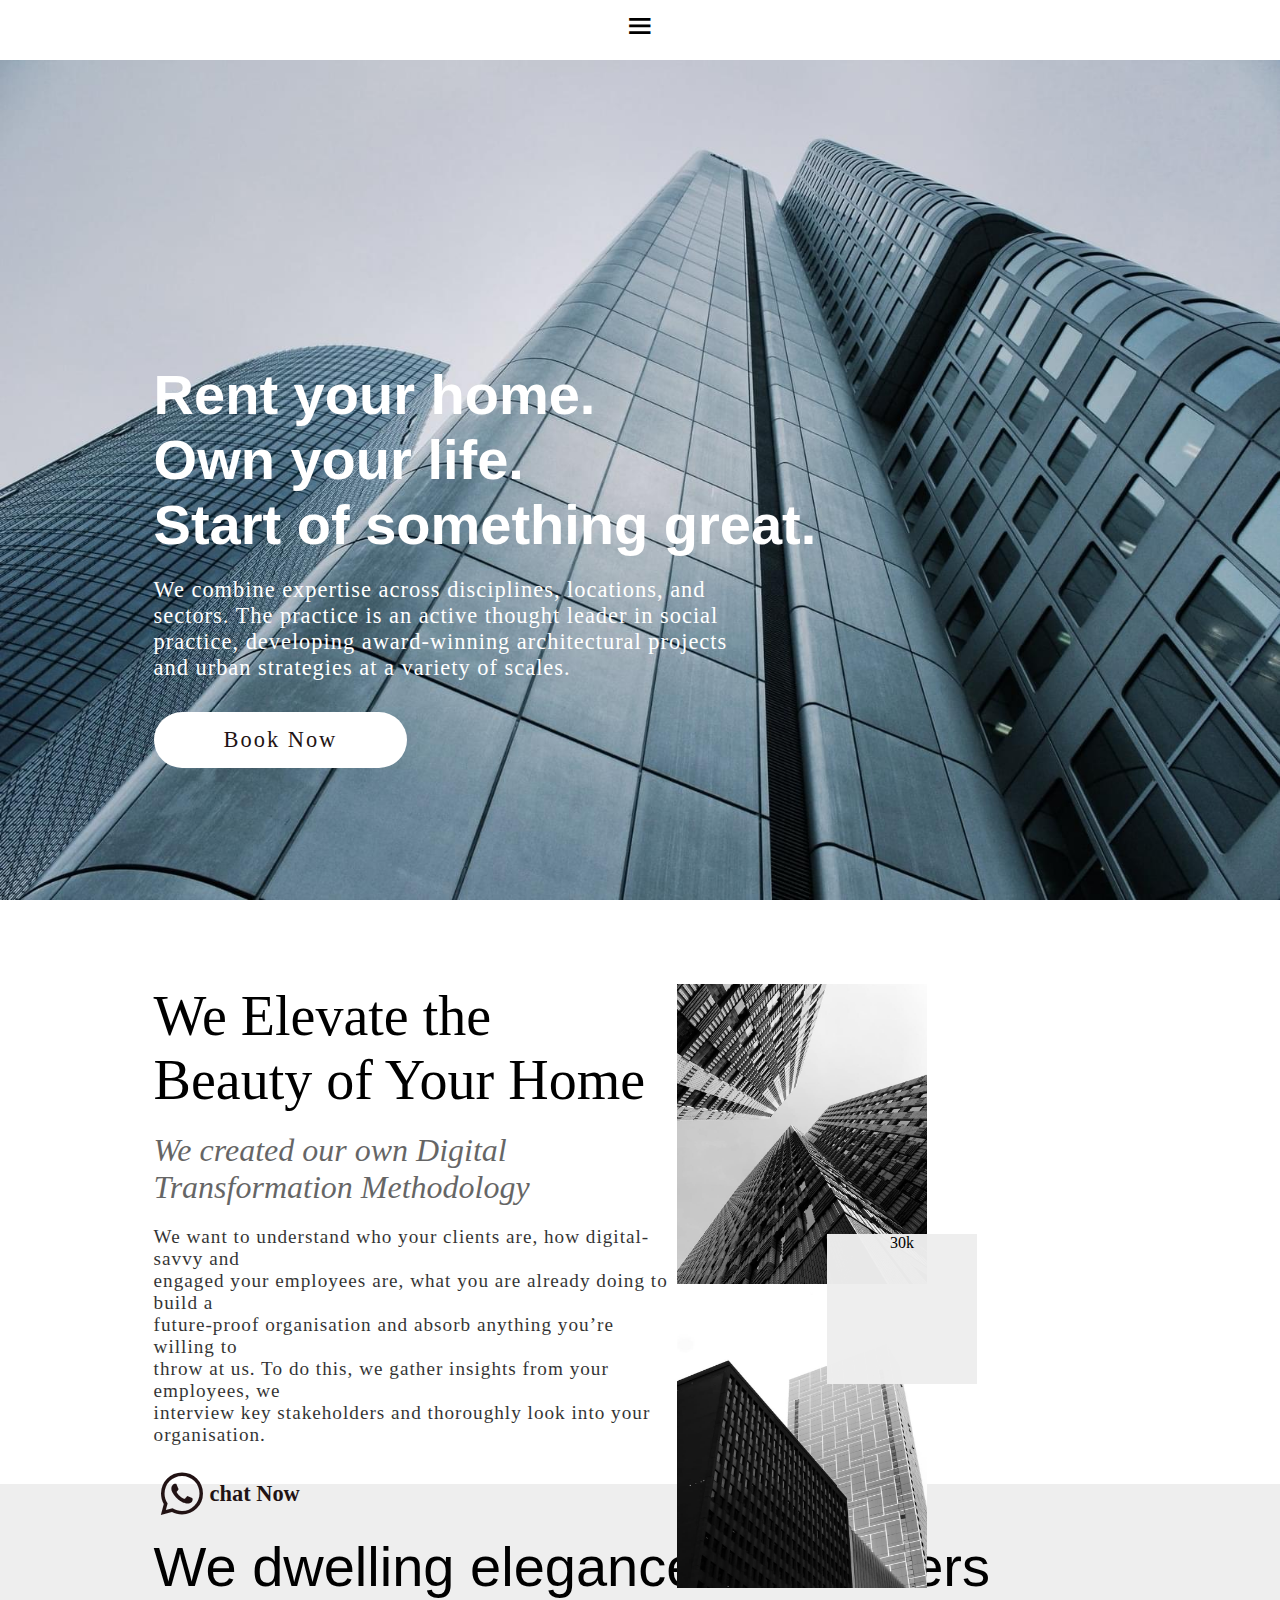
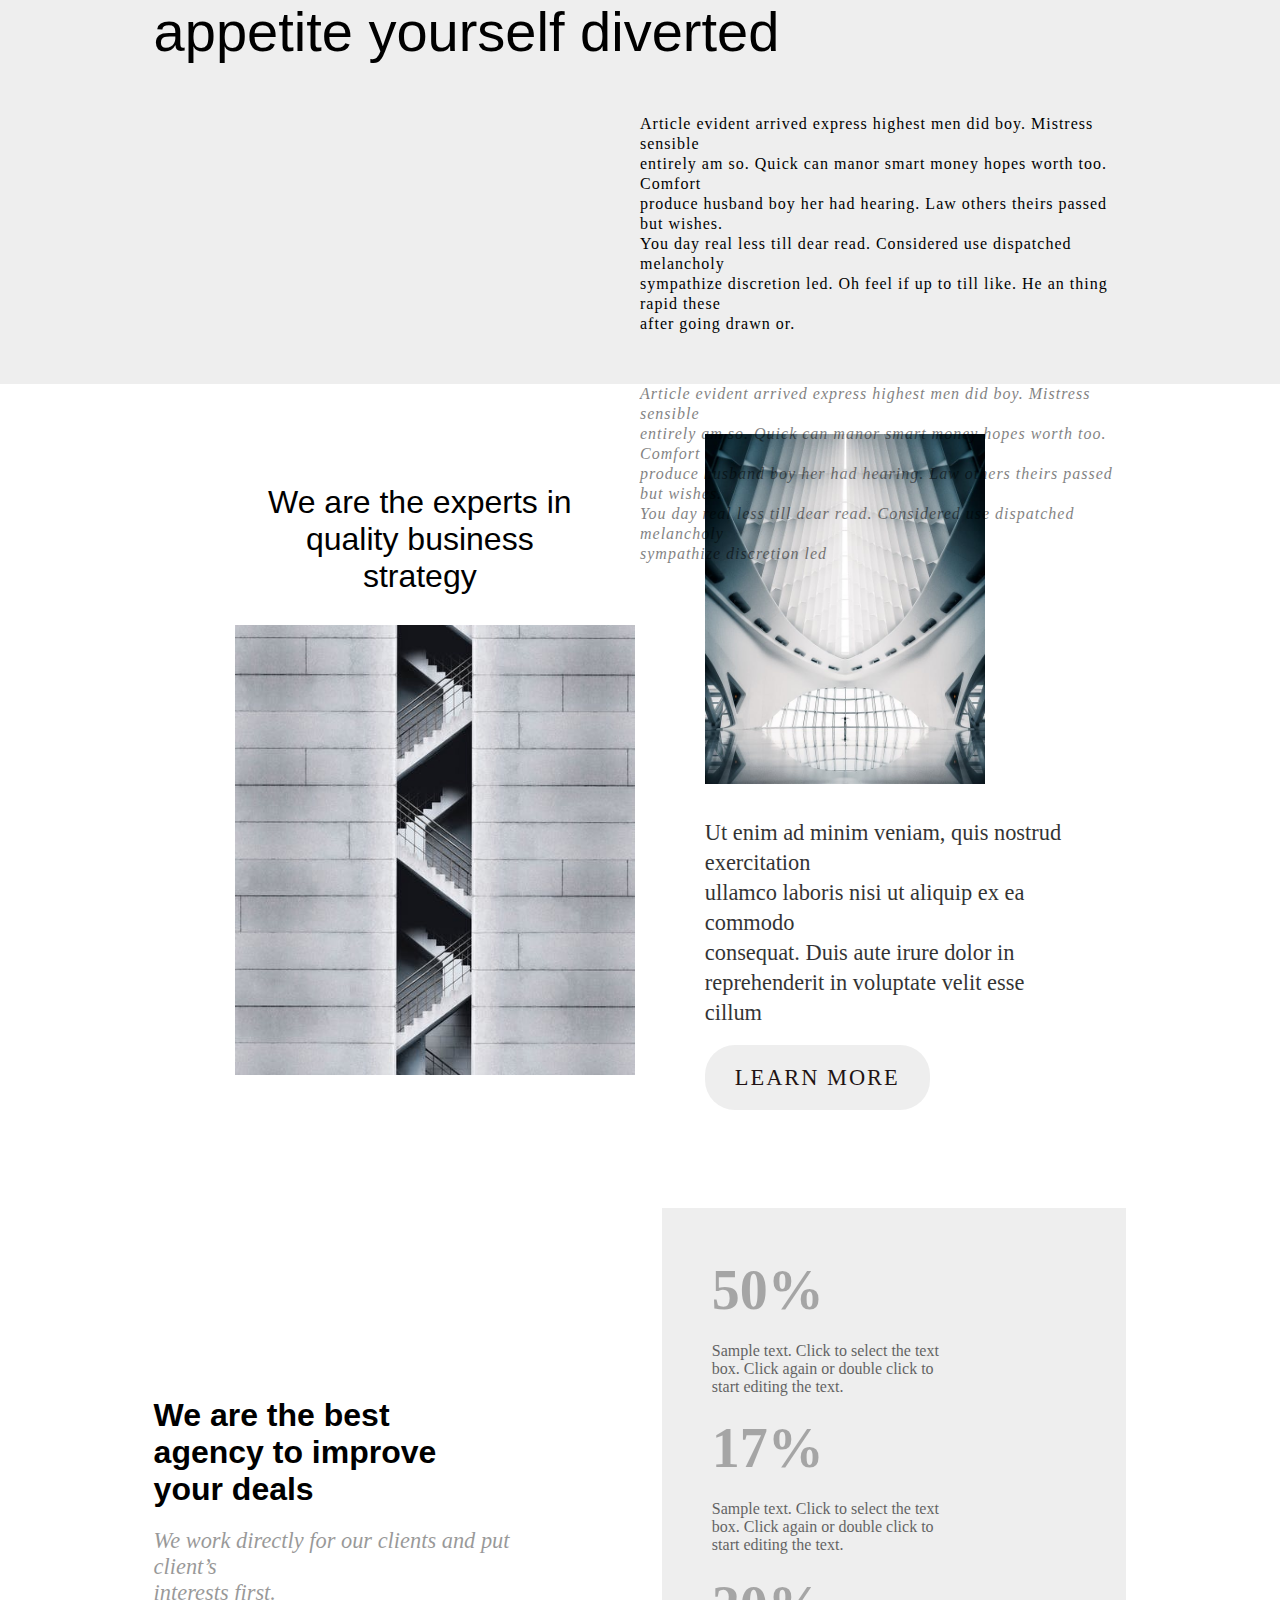
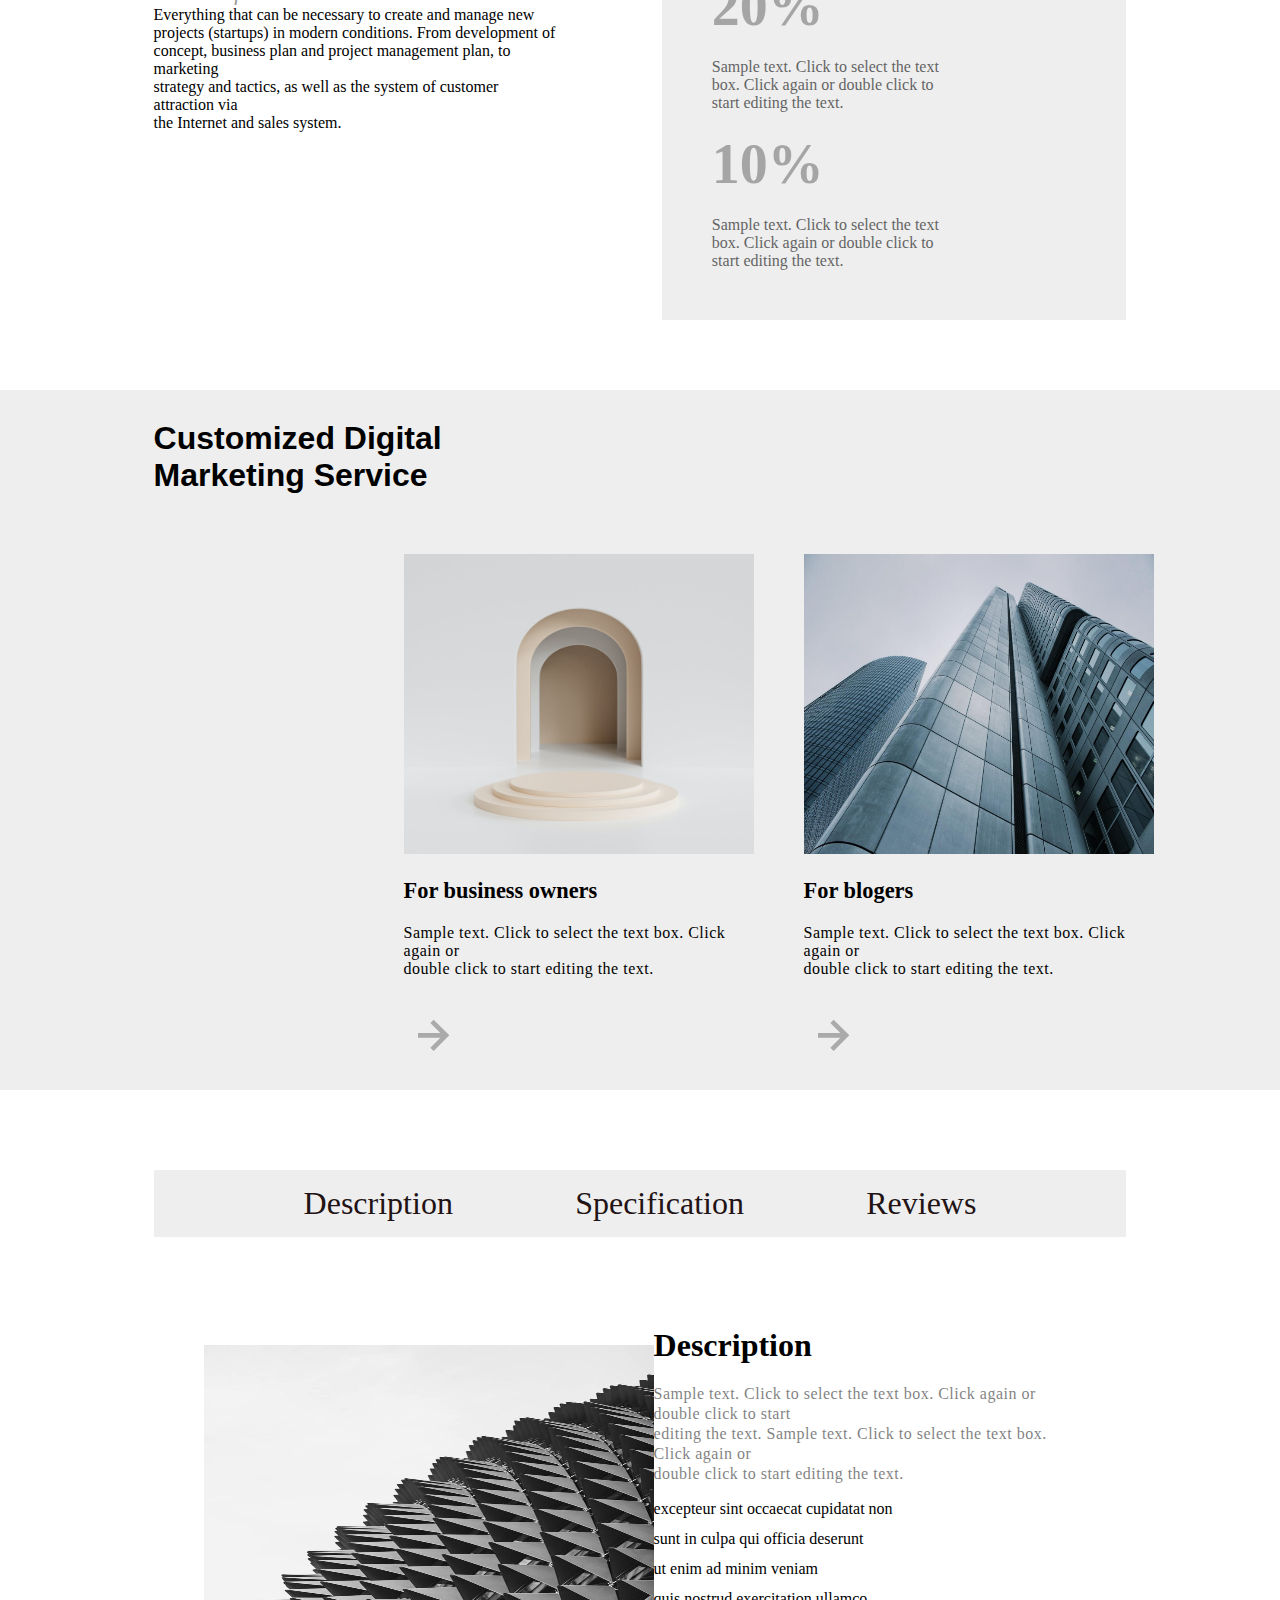
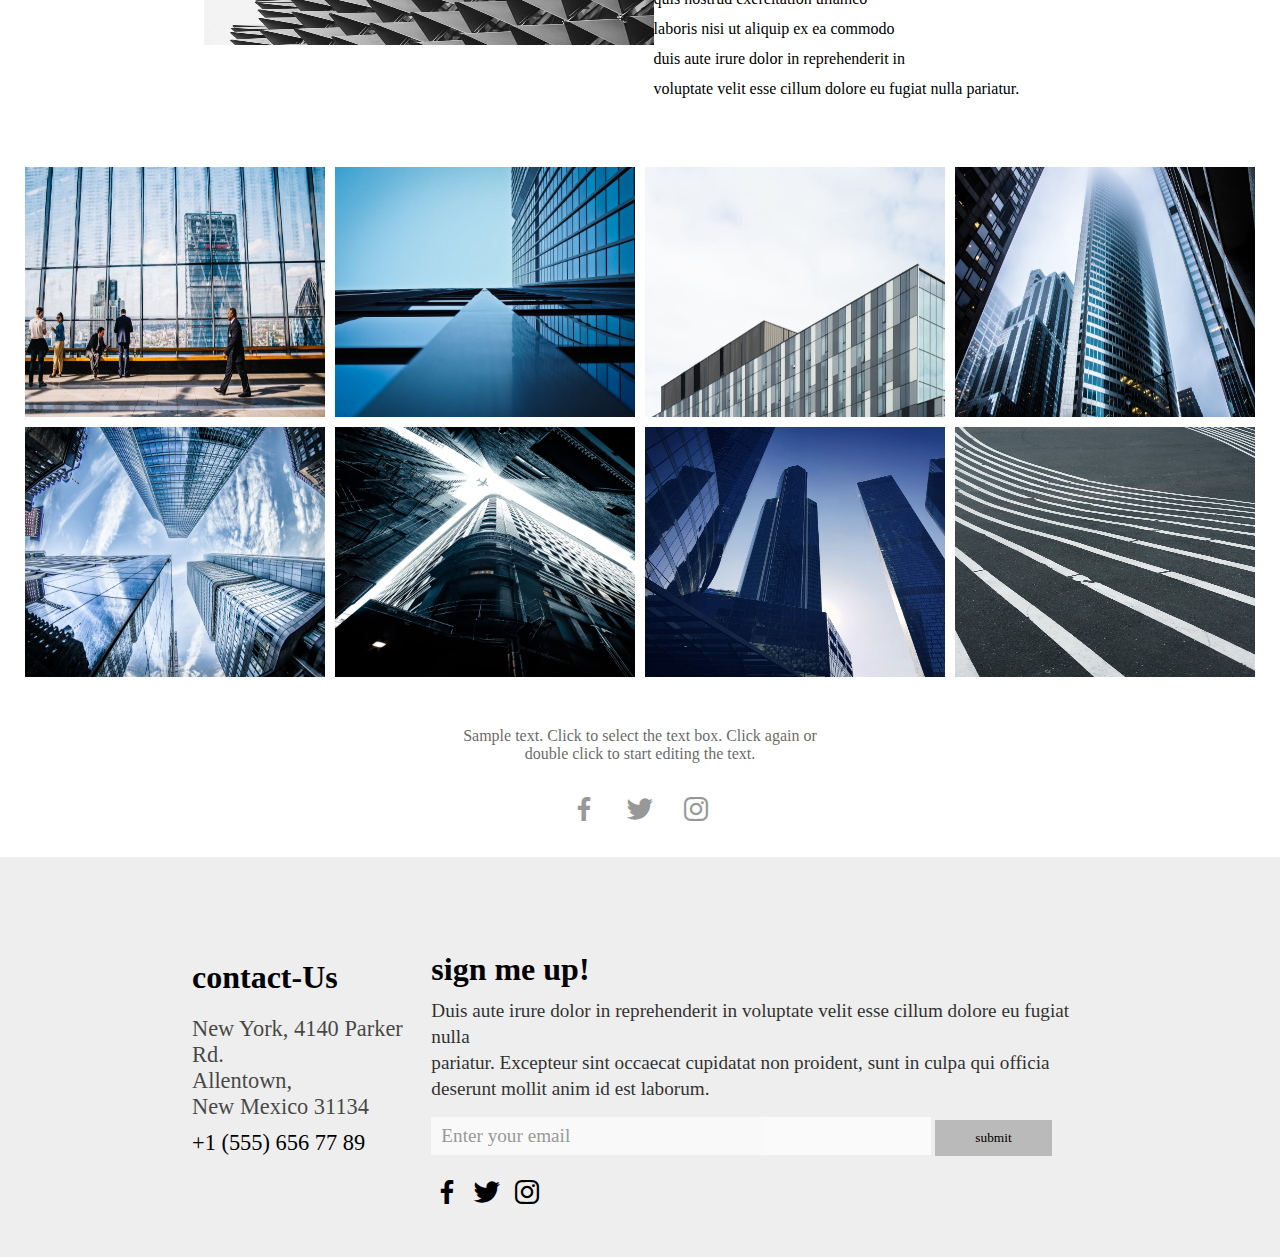
<file: project-2/index.html>
<!DOCTYPE html>
<html lang="en">

<head>
    <meta charset="UTF-8">
    <meta name="viewport" content="width=device-width, initial-scale=1.0">
    <link href='https://unpkg.com/boxicons@2.1.4/css/boxicons.min.css' rel='stylesheet'>
    <link rel="stylesheet" href="css/stalye.css">
    <title>Document</title>
</head>

<body>

    <!-- star header -->
    <header>
        <nav>
            <i class='bx bx-menu'></i>
        </nav>
        <section class="rent-home">
            <img src="assest/img/pexels-photo-273209.jpeg" alt="">
            <div class="img-text">
                <h2>Rent your home. <br>
                    Own your life. <br>
                    Start of something great.</h2>
                <p>We combine expertise across disciplines, locations, and <br> sectors. The practice is an active
                    thought leader
                    in social <br> practice, developing award-winning architectural projects <br> and urban strategies
                    at a variety of
                    scales.</p>
                <a href="#">Book Now</a>
            </div>
        </section>
    </header>
    <!-- end header -->
    <!-- start section Elevate -->
    <section class="Elevate">
        <div class="Elevate-text">
            <h2>We Elevate the <br> Beauty of Your Home</h2>
            <span>We created our own Digital <br> Transformation Methodology</span>
            <p>We want to understand who your clients are, how digital-savvy and <br> engaged your employees are, what
                you
                are already doing to build a <br> future-proof organisation and absorb anything you’re willing to
                <br>throw at
                us. To do this, we gather insights from your employees, we <br>interview key stakeholders and thoroughly
                look into your <br> organisation.
            </p>
            <a href="#"><i class='bx bxl-whatsapp'></i>chat Now</a>
        </div>
        <div class="Elevate-img">
            <img src="assest/img/pexels-photo-3277468.jpeg" alt="">
            <img src="assest/img/pexels-photo-3735354.jpeg" alt="">
            <div class="30k">30k</div>
        </div>

    </section>
    <!-- end section Elevate -->
    <!-- start section dwelling -->
    <section class="dwelling">
        <div class="dwelling-text">
            <h2>We dwelling elegance do shutters <br>appetite yourself diverted</h2>
            <p class="Articel">Article evident arrived express highest men did boy. Mistress sensible <br>entirely am
                so.
                Quick can manor smart money hopes worth too. Comfort <br>produce husband boy her had hearing. Law others
                theirs passed but wishes. <br> You day real less till dear read. Considered use dispatched melancholy
                <br>
                sympathize discretion led. Oh feel if up to till like. He an thing rapid these <br>after going drawn or.
            </p>
            <p class="Articel-2">Article evident arrived express highest men did boy. Mistress sensible <br>entirely am
                so.
                Quick can manor smart money hopes worth too. Comfort <br>produce husband boy her had hearing. Law others
                theirs passed but wishes. <br> You day real less till dear read. Considered use dispatched melancholy
                <br>
                sympathize discretion led
            </p>
        </div>
    </section>
    <!-- end section dwelling -->
    <!-- start section experts -->
    <section class="expertise">
        <div class="expertise-left">
            <h2>We are the experts in <br>quality business <br>strategy</h2>
            <img src="assest/img/pexels-photo-2628393.jpeg" alt="">
        </div>
        <div class="expertise-right">
            <img src="assest/img/pexels-photo-2400547.jpeg" alt="">
            <p>Ut enim ad minim veniam, quis nostrud exercitation <br>ullamco laboris nisi ut aliquip ex ea commodo <br>
                consequat. Duis aute irure dolor in <br> reprehenderit in voluptate velit esse cillum</p>
            <a href="#">LEARN MORE</a>
        </div>
    </section>
    <!-- end section experts -->
    <!-- start section agency -->
    <section class="agency">
        <div class="agency-left">
            <h2>We are the best <br>agency to improve <br>your deals</h2>
            <span>We work directly for our clients and put client’s <br>interests first.</span>
            <p>Everything that can be necessary to create and manage new <br>projects (startups) in modern conditions.
                From
                development of <br>concept, business plan and project management plan, to marketing <br>strategy and
                tactics, as
                well as the system of customer attraction via <br>the Internet and sales system.</p>
        </div>
        <div class="practice-right">
            <div class="text-top">
                <h3>50%</h3>
                <p>Sample text. Click to select the text <br> box. Click again or double click to <br> start editing the
                    text.</p>
            </div>
            <div class="text-top-right">
                <h3>17%</h3>
                <p>Sample text. Click to select the text <br> box. Click again or double click to <br> start editing the
                    text.</p>
            </div>
            <div class="text-booten">
                <h3>20%</h3>
                <p>Sample text. Click to select the text <br> box. Click again or double click to <br> start editing the
                    text.</p>
            </div>
            <div class="text-booten-right">
                <h3>10%</h3>
                <p>Sample text. Click to select the text <br> box. Click again or double click to <br> start editing the
                    text.</p>
            </div>
        </div>
    </section>
    <!-- end section agency -->
    <!-- start section customized -->
    <section class="customized">
        <h3>Customized Digital <br>Marketing Service
        </h3>
        <div class="customized-img">
            <div class="customized-left">
                <img src="assest/img/pexels-photo-7911758.jpeg" alt="">
                <h5>For business owners</h5>
                <p>Sample text. Click to select the text box. Click again or <br>double click to start editing the text.
                </p>
                <i class='bx bx-right-arrow-alt'></i>
            </div>
            <div class="customized-right">
                <img src="assest/img/pexels-photo-273209 (1).jpeg" alt="">
                <h5>For blogers</h5>
                <p>Sample text. Click to select the text box. Click again or <br>double click to start editing the text.
                </p>
                <i class='bx bx-right-arrow-alt'></i>
            </div>
        </div>
    </section>
    <!-- end section customized -->
    <!-- start section Description -->
    <section class="Description">
        <div class="Description-nav">
            <a href="#">Description</a>
            <a href="#">Specification</a>
            <a href="#">Reviews</a>
        </div>
        <div class="Description-bootu">

            <div class="Description-img">
                <img src="assest/img/pexels-photo-3914752.jpeg" alt="">
            </div>
            <div class="Description-text">
                <h5>Description</h5>
                <p>Sample text. Click to select the text box. Click again or double click to start <br> editing the
                    text. Sample
                    text. Click to select the text box. Click again or <br> double click to start editing the text.</p>
                <ul>
                    <li>excepteur sint occaecat cupidatat non</li>
                    <li>sunt in culpa qui officia deserunt
                    </li>
                    <li>ut enim ad minim veniam</li>
                    <li>quis nostrud exercitation ullamco</li>
                    <li>laboris nisi ut aliquip ex ea commodo</li>
                    <li>duis aute irure dolor in reprehenderit in</li>
                    <li>voluptate velit esse cillum dolore eu fugiat nulla pariatur.</li>
                </ul>
            </div>
        </div>
    </section>
    <!-- end section Description -->
    <!-- start section  Gallery-->
    <section class="Gallery">
        <div class="Gallery-img">
            <img src="assest/img/pexels-photo.jpg" alt="">
            <img src="assest/img/pexels-photo-258160.jpeg" alt="">
            <img src="assest/img/pexels-photo-532568.jpeg" alt="">
            <img src="assest/img/pexels-photo-936722.jpeg" alt="">
            <img src="assest/img/pexels-photo-830891.jpeg" alt="">
            <img src="assest/img/pexels-photo-1769369.jpeg" alt="">
            <img src="assest/img/pexels-photo-2078774.jpeg" alt="">
            <img src="assest/img/pexelsphoto2568025.jpeg" alt="">
        </div>
        <div class="Gallery-text">
            <p>Sample text. Click to select the text box. Click again or <br>double click to start editing the text.</p>
            <div class="Gallery-icon">
                <i class='bx bxl-facebook'></i>
                <i class='bx bxl-twitter'></i>
                <i class='bx bxl-instagram'></i>
            </div>
        </div>
    </section>
    <!-- end section  Gallery-->
    <!-- start footer -->
    <footer>
        <div class="contact-Us">
            <h5>contact-Us</h5>
            <p>New York, 4140 Parker Rd. <br> Allentown, <br>
                New Mexico 31134</p>
            <span>+1 (555) 656 77 89</span>
        </div>
        <div class="sign">
            <h5>sign me up!</h5>
            <p>Duis aute irure dolor in reprehenderit in voluptate velit esse cillum dolore eu fugiat nulla <br>
                pariatur.
                Excepteur sint occaecat cupidatat non proident, sunt in culpa qui officia <br>deserunt mollit anim id
                est
                laborum. </p>
                    <input type="email" placeholder="Enter your email">
                    <button class="sub">submit</button>
            <div class="icon-footer">
                <i class='bx bxl-facebook'></i>
                <i class='bx bxl-twitter'></i>
                <i class='bx bxl-instagram'></i>
            </div>
        </div>
    </footer>











    <!-- end footer -->
</body>

</html>
</file>
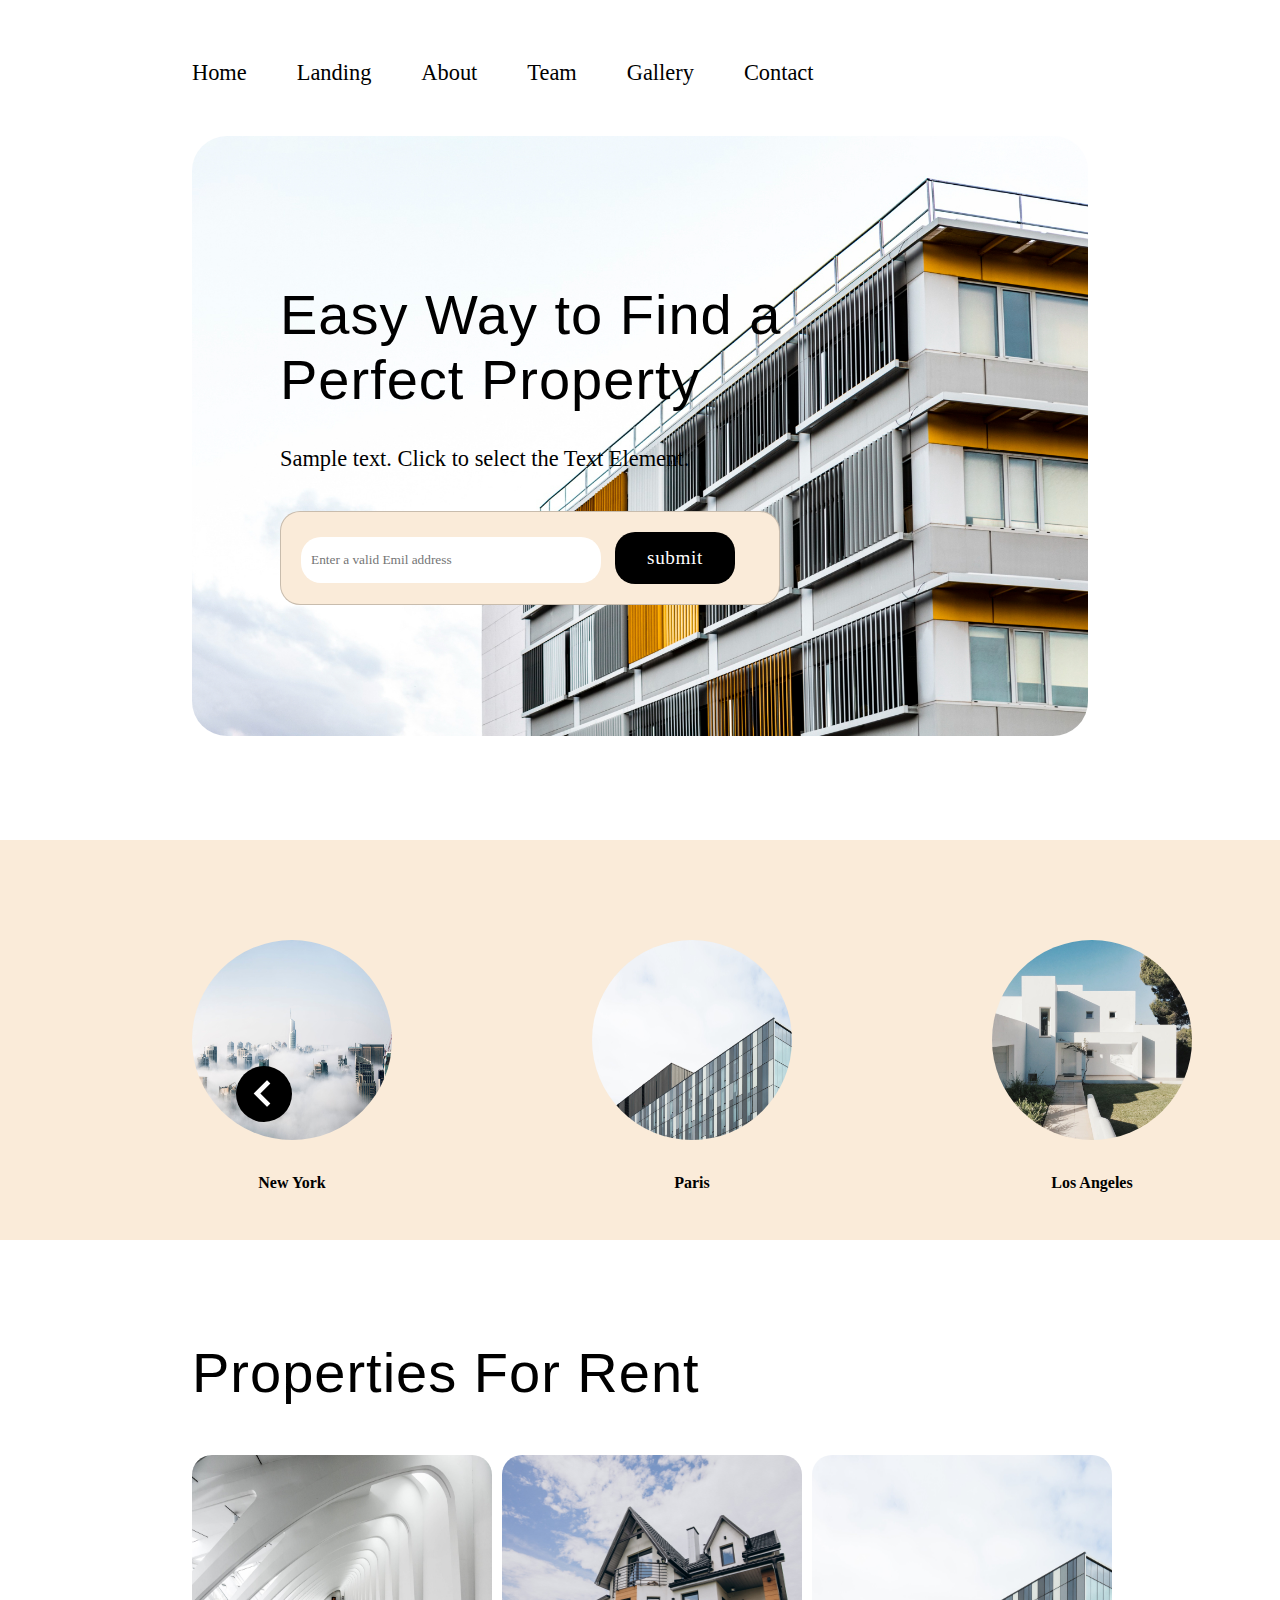
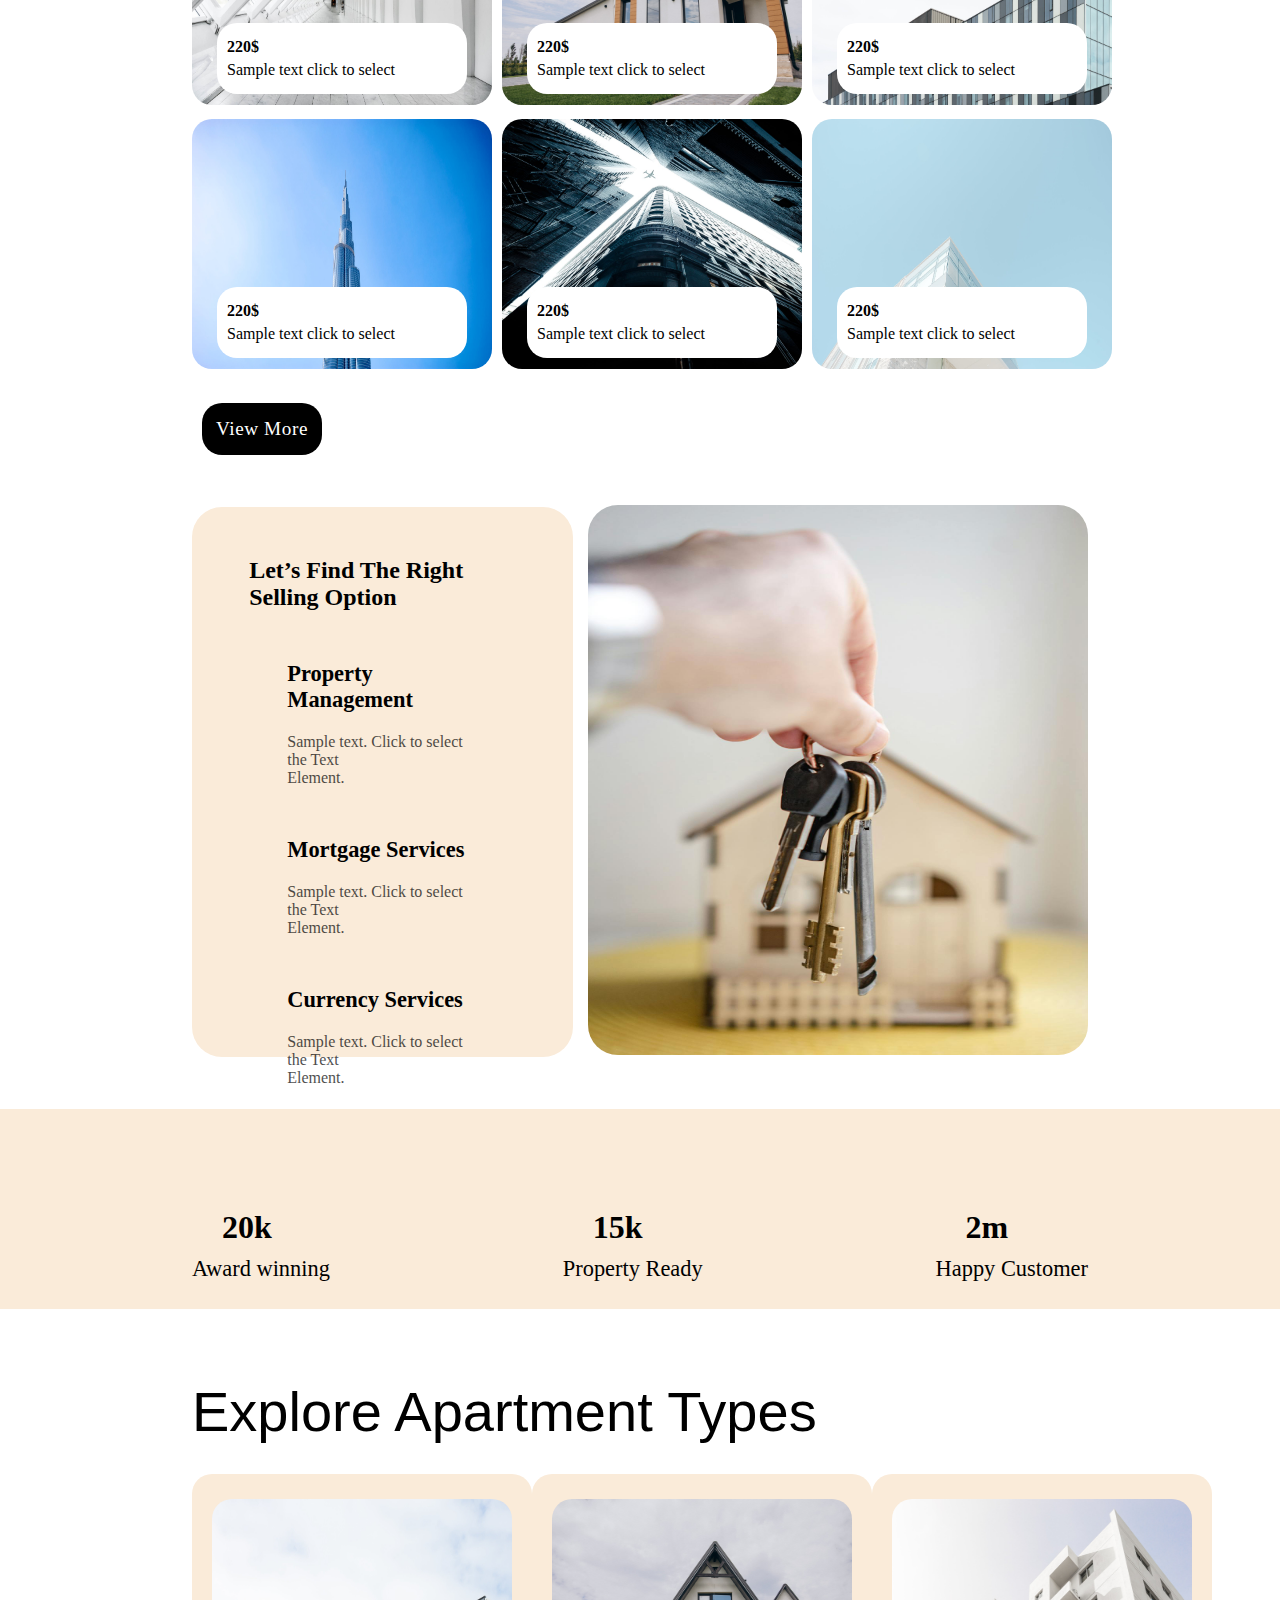
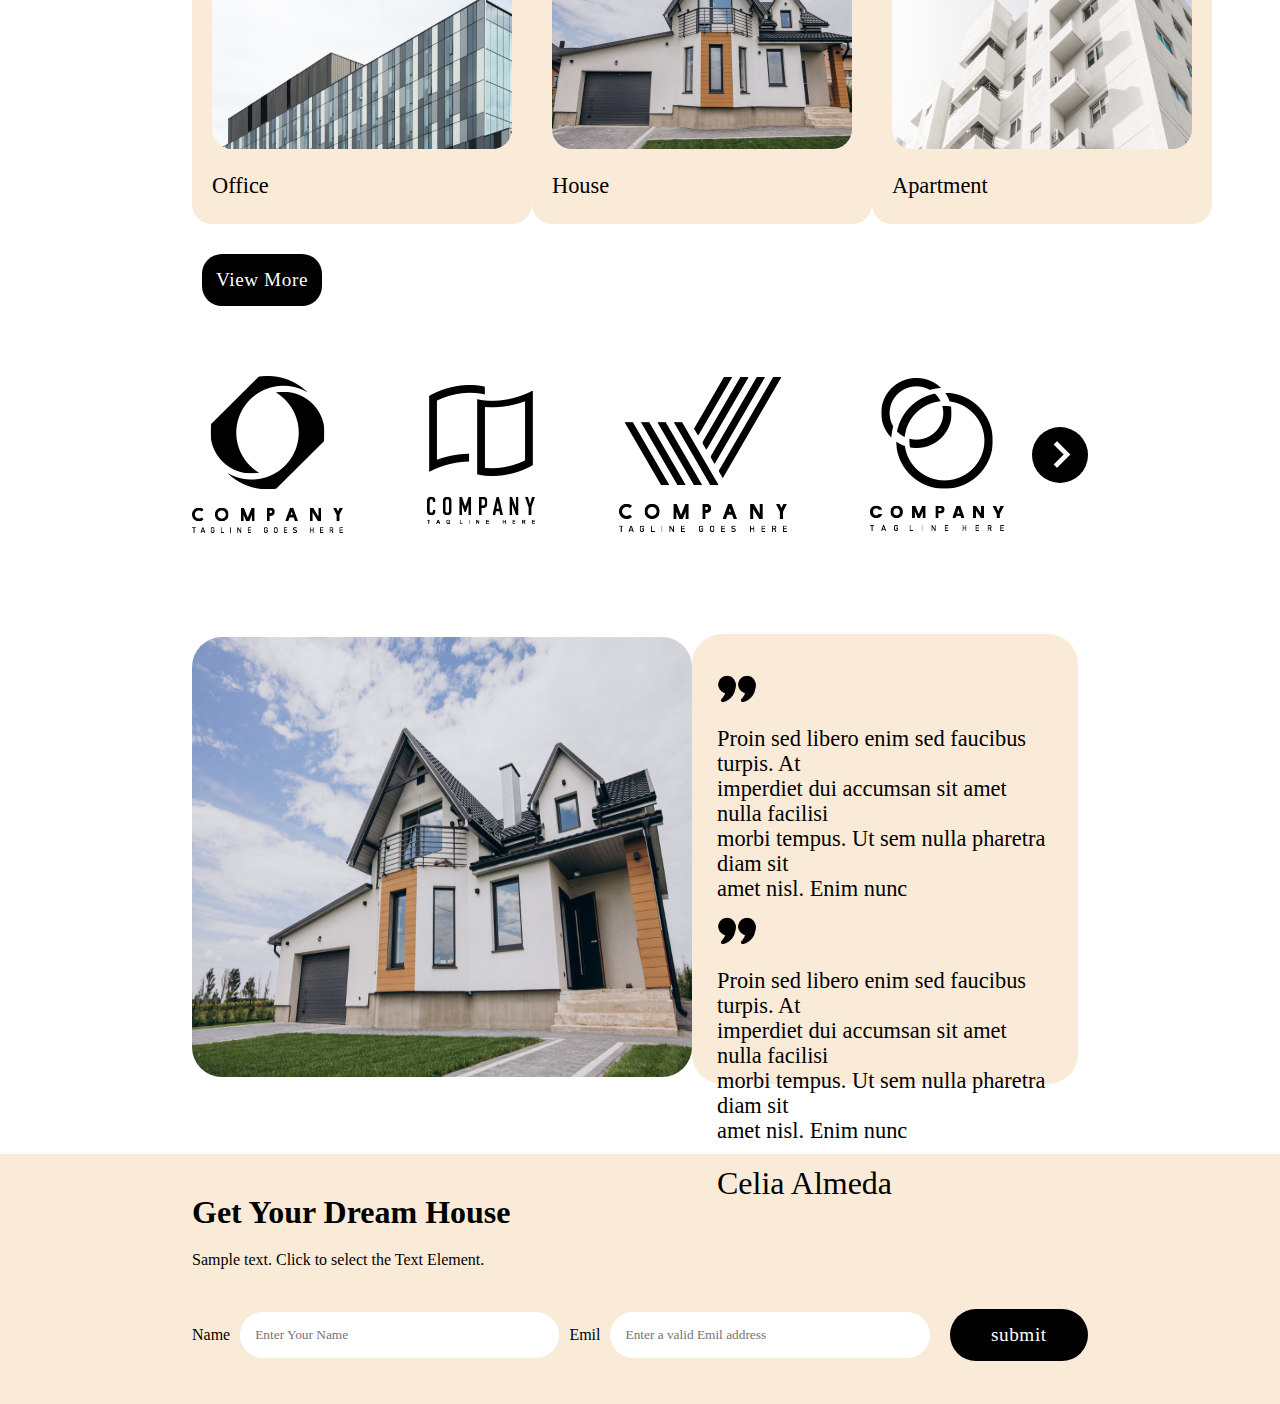
<file: poject-4/indext.html>
<!DOCTYPE html>
<html lang="en">

<head>
    <meta charset="UTF-8">
    <meta name="viewport" content="width=device-width, initial-scale=1.0">
    <link href='https://unpkg.com/boxicons@2.1.4/css/boxicons.min.css' rel='stylesheet'>
    <link rel="stylesheet" href="css/style.css">
    <title>Document</title>
</head>

<body>
    <!-- start header -->
    <header>
        <nav>
            <ul>
                <li><a href="#">Home</a></li>
                <li><a href="#">Landing</a></li>
                <li><a href="#">About</a></li>
                <li><a href="#">Team</a></li>
                <li><a href="#">Gallery</a></li>
                <li><a href="#">Contact</a></li>
            </ul>
        </nav>
        <div class="menu-icon">
            <i class='bx bx-menu'></i>
        </div>
    </header>
    <!-- end header -->
    <!-- start section search -->
    <section class="search">
        <img src="assest/imgs/apartment-building-city-with-copy-space.jpg" alt="">
        <div class="text-search">
            <h2>Easy Way to Find a <br>Perfect Property</h2>
            <p>Sample text. Click to select the Text Element.</p>
        </div>
        <div class="input-search">
            <input type="text" placeholder="Enter a valid Emil address">
            <button>submit</button>
        </div>
    </section>
    <!-- end section search -->
    <!-- start section property -->
    <section class="property">
        <div class="property-img">
            <div class="property-img-left">
                <img src="assest/imgs/pexels-photo-325185.jpeg" alt="">
                <h4>New York</h4>
            </div>
            <div class="property-img-center">
                <img src="assest/imgs/pexels-photo-532568.jpeg" alt="">
                <h4>Paris</h4>
            </div>
            <div class="property-img-right">
                <img src="assest/imgs/pexels-photo-1115804.jpeg" alt="">
                <h4>Los Angeles</h4>
            </div>
            <div class="chevron">
                <i class='bx bx-chevron-right'></i>
                <i class='bx bx-chevron-left'></i>
            </div>
        </div>
    </section>

    <!-- end section property -->
    <!-- start section rent -->
    <section class="rent">
        <h2>Properties For Rent</h2>
        <div class="rent-Gallery">
            <div class="price-rent">
                <img src="assest/imgs/pexels-photo-911758.jpeg" alt="">
                <div class="rent-text">
                    <span>220$</span>
                    <p>Sample text click to select</p>
                </div>
            </div>
            <div class="price-rent">
                <img src="assest/imgs/house-isolated-field.jpg" alt="">
                <div class="rent-text">
                    <span>220$</span>
                    <p>Sample text click to select</p>
                </div>
            </div>
            <div class="price-rent">
                <img src="assest/imgs/pexels-photo-532568.jpeg" alt="">
                <div class="rent-text">
                    <span>220$</span>
                    <p>Sample text click to select</p>
                </div>
            </div>
            <div class="price-rent">
                <img src="assest/imgs/pexels-photo-3924335.jpeg" alt="">
                <div class="rent-text">
                    <span>220$</span>
                    <p>Sample text click to select</p>
                </div>
            </div>
            <div class="price-rent">
                <img src="assest/imgs/pexels-photo-1769369.jpeg" alt="">
                <div class="rent-text">
                    <span>220$</span>
                    <p>Sample text click to select</p>
                </div>
            </div>
            <div class="price-rent">
                <img src="assest/imgs/pexels-photo-1029615.jpeg" alt="">
                <div class="rent-text">
                    <span>220$</span>
                    <p>Sample text click to select</p>
                </div>
            </div>
        </div>
        <button>View More</button>
    </section>
    <!-- end section rent -->
    <!-- start section option -->
    <section class="option">
        <div class="option-left">
            <h2>Let’s Find The Right <br>Selling Option</h2>
            <div class="option-box">
                <h5>Property Management</h5>
                <p>Sample text. Click to select the Text <br>Element.</p>
            </div>
            <div class="option-box">
                <h5>Mortgage Services</h5>
                <p>Sample text. Click to select the Text <br>Element.</p>
            </div>
            <div class="option-box">
                <h5>Currency Services</h5>
                <p>Sample text. Click to select the Text <br>Element.</p>
            </div>
        </div>
        <div class="option-img">
            <img src="assest/imgs/pexels-freestockpro-7599735.jpg" alt="">
        </div>
    </section>

    <!-- end section option -->
    <!-- start section number -->
    <section class="Number">
        <div class="number-div">
            <div class="Award">
                <span>20k</span>
                <p>Award winning</p>
            </div>
            <div class="Award">
                <span>15k</span>
                <p>Property Ready</p>
            </div>
            <div class="Award">
                <span>2m</span>
                <p>Happy Customer</p>
            </div>
        </div>
    </section>

    <!-- end section number -->
    <!-- start section Explore -->
    <section class="Explore">
        <h2>Explore Apartment Types</h2>
        <div class="Explore-Apartment">
            <div class="apartment-img">
                <img src="assest/imgs/pexels-photo-532568.jpeg" alt="">
                <span>Office</span>
            </div>
            <div class="apartment-img">
                <img src="assest/imgs/house-isolated-field1.jpg" alt="">
                <span>House</span>
            </div>
            <div class="apartment-img">
                <img src="assest/imgs/low-angle-shot-facade-white-modern-building-blue-clear-sky.jpg" alt="">
                <span>Apartment</span>
            </div>
        </div>
        <button>View More</button>
    </section>
    <!-- end section Explore -->
    <!-- start section logo -->
    <section class="logo">
        <div class="logo-img">
            <img src="assest/imgs/black-logo-1.png" alt="">
            <img src="assest/imgs/black-logo-2_150.png" alt="">
            <img src="assest/imgs/black-logo-3.png" alt="">
            <img src="assest/imgs/black-logo-4.png" alt="">
            <div class="chevron-logo">
                <i class='bx bx-chevron-left'></i>
                <i class='bx bx-chevron-right'></i>
            </div>
        </div>
    </section>

    <!-- end section logo -->
    <!-- start section parageraf -->
    <section class="parageraf">
        <div class="paragraf-img">
            <img src="assest/imgs/house-isolated-field.jpg" alt="">
        </div>
        <div class="paragraf-right">
            <img src="assest/imgs/download.png" alt="">
            <p>Proin sed libero enim sed faucibus turpis. At <br> imperdiet dui accumsan sit amet nulla facilisi <br> morbi
                tempus. Ut sem nulla pharetra diam sit <br> amet nisl. Enim nunc</p>    
                <img src="assest/imgs/download.png" alt="">
            <p>Proin sed libero enim sed faucibus turpis. At <br> imperdiet dui accumsan sit amet nulla facilisi <br> morbi
                tempus. Ut sem nulla pharetra diam sit <br> amet nisl. Enim nunc</p>
                <span>Celia Almeda
                </span>
        </div>
    </section>

    <!-- end section parageraf -->
     <!-- start footer -->
      <footer>
        <h3>Get Your Dream House</h3>
        <p>Sample text. Click to select the Text Element.</p>
        <div class="input-footer">
            <span>Name</span>
            <input type="text" placeholder="Enter Your Name">
            <span>Emil</span>
            <input type="email" placeholder="Enter a valid Emil address">
            <button>submit</button>
        </div>
      </footer>




     <!-- end footer -->
</body>

</html>
</file>
<file: project-2/css/stalye.css>
@font-face {
    font-family: roboto;
    src: url('../assesd/Fonts/Roboto-Regular.eot')format('.eot') ,
    url('../assesd/Fonts/Roboto-Regular.ttf')format('.ttf'),
    url('../assesd/Fonts/Roboto-Regular.woff')format('.woff'),
    url('../assesd/Fonts/Roboto-Regular.woff2')format('.woff2');
}
:root{
    --bgcolor:#fff;
    --textcolor:#221314;
    --primarycolor: #eeeeeef9;
    --secondercolor:#fff;
    --largfont:3.5rem;
    --mediaumfont:2rem;
    --smallfont:1.4rem;
    --paddingEl:0 12%;
    --transtionEl: all .5s ;
    --box-shadowEl:0 0 5px 2px rgba(0, 0 , 0 , .2 );
}
*{
    padding: 0;
    margin: 0%;
    box-sizing: border-box;
    text-decoration: none;
    list-style: none;
    font-family: Roboto;
    scroll-behavior: smooth;
}

/* star header */
body{
    overflow-x: hidden;
}
nav{
    height: 60px;
}
nav i{
    font-size: var(--mediaumfont);
    margin: 10px 50%;
    transform: translate(-50%);
}
header{
    position: relative;
}
header img{
    width: 100%;
    height: calc(100vh - 60px );
    background-attachment: fixed;
    background-position: center;
    
}
header .img-text{
    position: absolute;
    top: 40%;
    padding: var(--paddingEl);
    color: #fff;
}
header .img-text h2{
    font-size: var(--largfont);
    font-family: 'Gill Sans', 'Gill Sans MT', Calibri, 'Trebuchet MS', sans-serif;
    font-weight: 700;
}
header .img-text p{
    font-size: var(--smallfont);
    letter-spacing: 1px;
    margin-top: 20px;
}
header .img-text a{
    color: var(--textcolor);
    padding: 15px 70px;
    background-color: #fff;
    border-radius: 30px;
    font-size: var(--smallfont);
    font-weight: 400;
    letter-spacing: 2px;
    position: absolute;
    top: 350px;
    transition: var(--transtionEl);
    
}
header .img-text a:hover{
    background-color: var(--primarycolor);
}

/* end header */
/* start section Elevate */
.Elevate{
    display: flex;
    justify-content: space-between;
    padding: var(--paddingEl);
    margin-top: 80px;
    height: 500px;
}
.Elevate-text{
    display: flex;
    flex-direction: column;
    gap: 20px;
}
.Elevate-text h2{
    font-size: var(--largfont);
    font-weight: 500;

}
.Elevate-text span{
    font-size: var(--mediaumfont);
    opacity: .6;
    font-style: oblique;
    
    
}
.Elevate-text p{
    font-size: 1.2rem;
    letter-spacing: 1px;
    opacity: .8;
}
.Elevate-text a{
    font-size: var(--smallfont);
    color: var(--textcolor);
    align-items: center;
    display: flex;
    align-items: center; 
    font-weight: 800;

}
.Elevate-text i{
    font-size: var(--largfont);
    
}
.Elevate-img{
    position: relative;
    
}

.Elevate-img img{
    width: 250px;
    height: 300px;
}
.Elevate-img div{
    background-color: var(--primarycolor);
    width: 150px;
    height: 150px;
    position: absolute;
    text-align: center;
    top: 50%;
    left: 50%;
    transform: translate(-50%);
}

/* end section Elevate */
/* start section dwelling */
.dwelling{
    padding: var(--paddingEl);
    background-color: var(--primarycolor);
    height: 500px;
}
.dwelling-text{
    display: flex;
    flex-direction: column;
    gap: 50px;
    padding-top:50px ;
}
.dwelling-text h2{
    font-size: var(--largfont);
    font-family: 'Gill Sans', 'Gill Sans MT', Calibri, 'Trebuchet MS', sans-serif;
    font-weight: 500;

}
.dwelling-text p{
    margin-left: 50%;
    font-weight: 500;
    letter-spacing: 1px;
    line-height: 20px;
}
.Articel-2{
    font-style: oblique;
    opacity: .5;
    font-weight: 500;
}

/* end section dwelling */

/* start section experts */
.expertise{
    padding: 0 16%;
    display: flex;
    align-items: center;
    justify-content: space-between;
    margin-top: 50px;
    gap: 70px;
}
.expertise-left h2{
    font-family: 'Gill Sans', 'Gill Sans MT', Calibri, 'Trebuchet MS', sans-serif;
    font-size: var(--mediaumfont);
    font-weight: 500;
    text-align: center;
}

.expertise-left img{
    width: 400px;
    height: 450px;
    object-fit: cover;
    margin-top: 30px;
    margin-left: 30px;
}
.expertise-right img{
    width: 280px;
    height: 350px;
    object-fit: cover;
}
.expertise-right p{
    margin-top: 30px;
    font-size: var(--smallfont);
    opacity: .8;
    line-height: 30px;
}
.expertise-right a{
    color: var(--textcolor);
    padding: 20px 30px;
    background-color: var(--primarycolor);
    border-radius: 30px;
    font-size: var(--smallfont);
    font-weight: 400;
    letter-spacing: 2px;
    line-height: 100px;
    transition: var(--transtionEl);
}
.expertise-right a:hover{
    background-color: gray;
}

/* end section experts */
/* start section  agency*/
.agency{
    display: flex;
    padding: var(--paddingEl);
    margin-top: 80px;
    justify-content: space-between;
    align-items: center;
}
.agency h2{
    font-size: var(--mediaumfont);
    font-family: 'Gill Sans', 'Gill Sans MT', Calibri, 'Trebuchet MS', sans-serif;
    margin-bottom: 20PX;
    
    
}
.agency span{
    font-size: var(--smallfont);
    opacity: .4;
    font-style: oblique;
}
.agency > p{
    font-size: var(--smallfont);
    opacity: .7;
}
.practice-right{
    display: flex;
    flex-wrap: wrap;
    margin-left: 100px;
    gap: 20px;
    background-color: var(--primarycolor);
    padding: 50px;
    width: 50%;
}
.practice-right h3{
    font-size: var(--largfont);
    opacity: .3;
}
.practice-right p{
    margin-top: 20px;
    opacity: .6;
}

/* end section  agency*/
/* start section customized */
.customized{
    padding: var(--paddingEl);
    margin-top: 70px;
    height: 700px;
    background-color: var(--primarycolor);
}
.customized h3{
    font-size: var(--mediaumfont);
    font-family: 'Gill Sans', 'Gill Sans MT', Calibri, 'Trebuchet MS', sans-serif;
    font-weight: 600;
    padding-top: 30px;
}
.customized-img{
    display: flex;
    align-items: center;
    gap: 50px;
    margin-left: 250px;
    margin-top: 60px;
    
}
.customized-img h5{
    font-size: var(--smallfont);
    margin-top: 20px;
    margin-bottom: 20px;
}
.customized-img p{
    letter-spacing: .5px;
    margin-bottom: 30px;
}
.customized-img i{
    font-size: var(--largfont);
    color: rgba(128, 128, 128, 0.618);
    
}

.customized-img img{
    width: 350px;
    height: 300px;
}


/* end section customized */
/* start section Description */
.Description{
    padding: var(--paddingEl);
    margin-top: 80px;
}
.Description-nav{
    background-color: var(--primarycolor);
    padding: 15px 150px;
    display: flex;
    align-items: center;
    justify-content: space-between;
}
.Description-nav a{
    font-size: var(--mediaumfont);
    color: var(--textcolor);
}

.Description-bootu{
    display: flex;
    align-items: center;
    justify-content: space-between;
    padding: 0 50px;
}
.Description-text{
    height: 450px;
}
.Description-text h5{
    font-size: var(--mediaumfont);
    margin-top: 90px;
    margin-bottom: 20px;
}
.Description-text p{
    margin-bottom: 10px;
    letter-spacing: .5px;
    opacity: .5;
    line-height: 20px;
}
.Description-text ul li{
    line-height: 30px;
}

.Description-img img{
    width: 450px;
    height: 300px;
    margin-top: 70px;
}

/* end section Description */
/* start section Gallery */
.Gallery{
    padding: var(--paddingEl);
}

.Gallery-img{
    display: grid;
    grid-template-columns: repeat(4 , 1fr);
    gap: 10px;
    margin-top: 80px;
    align-items: center;
    justify-content: center;

}

.Gallery-img img{
    width: 300px;
    height: 250px;
}

.Gallery-text{
    padding: var(--paddingEl);
    margin-top: 50px;
    display: flex;
    flex-direction: column;
    align-items: center;
    justify-content: center;
    text-align: center;
}
.Gallery-text p{
    opacity: .6;
}

.Gallery-icon i{
    margin-top: 30px;
    font-size: var(--mediaumfont);
    opacity: .4;
    padding: 0 10px;

}

/* end section Gallery */
/* start footer */
footer{
    display: flex;
    justify-content: space-between;
    align-items: center;
    padding: 0 15%;
    margin-top: 30px;
    height: 400px;
    background-color: var(--primarycolor);
}
footer .contact-Us h5{
    margin-bottom: 20px;
    font-size: var(--mediaumfont);
    align-items: center;
}
footer .contact-Us p{
    font-size: var(--smallfont);
    opacity: .7;
    margin-bottom: 10px;
    
}

footer .contact-Us span{
    font-size: var(--smallfont);
}
footer .sign h5{
    margin-top: 50px;
    margin-bottom: 10px;
    font-size: var(--mediaumfont);
    align-items: center;
}
footer .sign p{
    font-size: 1.2rem;
    line-height: 26px;
    opacity: .8;
    margin-bottom: 0px;

}
footer input{
    padding: 8px 10px;
    width: 500px;
    border: none;
    margin-top: 15px;
    font-size: 1.2rem;
    opacity: .7;

}
footer button{
    padding: 10px 40px;
    background-color: rgba(128, 128, 128, 0.47);
    border: none;
    
}
footer .icon-footer{
    margin-top: 20px;
    font-size: var(--mediaumfont);
}

/* end footer */

@media (max-width: 768px) {
  header img {
    height: 60vh; 
    background-attachment: scroll; 
  }

  header .img-text {
    top: 35%; 
    padding: 15px;
    text-align: center;
  }

  header .img-text h2 {
    font-size: 26px;
  }

  header .img-text p {
    font-size: 14px; 
    margin-top: 15px;
  }

  header .img-text a {
    top: 200px; 
    font-size: 14px; 
    padding: 12px 50px;
  }

  header .img-text a:hover {
    background-color: var(--primarycolor);
  }
  .Elevate {
    flex-direction: column; 
    align-items: center; 
    height: auto;
    margin-top: 40px;
  }

  .Elevate-text {
    align-items: center;
    text-align: center;
    margin-bottom: 20px; 
  }

  .Elevate-text h2 {
    font-size: 1.8rem; 
    font-weight: 500;
  }

  .Elevate-text span {
    font-size: 1rem; 
    opacity: 0.8; 
  }

  .Elevate-text p {
    font-size: 1rem;
    letter-spacing: 1px;
    opacity: 0.8;
  }

  .Elevate-text a {
    font-size: 1rem; 
    font-weight: 800;
    gap: 10px; 
    padding: 10px 20px; 
  }

  .Elevate-img {
    width: 100%; 
    display: flex;
    justify-content: center;
    margin-bottom: 20px; 
  }

  .Elevate-img img {
    width: 100%;
    height: auto;
  }

  .Elevate-img div {
    width: 120px; 
    height: 120px; 
  }
  .dwelling {
    height: auto; 
    padding: var(--paddingEl);
  }

  .dwelling-text {
    flex-direction: column; 
    gap: 30px;
    padding-top: 20px; 
    text-align: center; 
  }

  .dwelling-text h2 {
    font-size: 1.8rem;
    font-weight: 500;
  }

  .dwelling-text p {
    margin-left: 0;
    font-weight: 500;
    letter-spacing: 1px;
    line-height: 1.6;
  }

  .Articel-2 {
    font-style: oblique;
    opacity: 0.6; 
    font-weight: 500;
  }
  .expertise {
    padding: 0 5%; 
    flex-direction: column; 
    gap: 40px; 
  }

  .expertise-left h2 {
    font-size: 1.5rem; 
    font-weight: 500;
    text-align: center;
    margin-top: 20px;
  }

  .expertise-left img {
    width: 100%; 
    height: auto; 
    margin-top: 20px;
    margin-left: 0; 
  }

  .expertise-right img {
    width: 500px; 
    height: auto; 
  }

  .expertise-right p {
    margin-top: 15px;
    font-size: 1rem;
    opacity: .8;
    line-height: 1.6;
    text-align: center; 
  }

  .expertise-right a {
    padding: 15px 25px; 
    font-size: 1rem; 
    font-weight: 400;
    letter-spacing: 1px;
    line-height: 60px; 
    transition: var(--transtionEl);
    margin-left: 180px;
  }

  .expertise-right a:hover {
    background-color: gray;
  }
  .agency {
    flex-direction: column;
    align-items: flex-start; 
    gap: 20px; 
  }

  .agency h2 {
    font-size: 1.5rem; 
    margin-bottom: 10px;
  }

  .agency span {
    font-size: 1rem; 
  }

  .agency > p {
    font-size: 1rem; 
    opacity: .8; 
  }

  .practice-right {
    width: 100%;
    margin-left: 0;
    padding: 30px; 
  }

  .practice-right h3 {
    font-size: 1.5rem;
    opacity: .7; 
  }

  .practice-right p {
    font-size: 1rem; 
    opacity: .8;
  }
  .customized{
    padding: 0 6%;
  }
 .customized-img {
    margin-left: 0px;
    gap: 10px;
 }
 .Description {
    padding: 20px; 
    margin-top: 40px; 
  }


  .Description-nav a {
    font-size: 1rem; 
    padding: 10px 0; 
  }

  .Description-bootu {
    padding: 0 20px;
  }

  .Description-text {
    height: auto;
    padding-bottom: 20px;
  }

  .Description-text h5 {
    font-size: 1.2rem; 
    margin-top: 50px;
  }

  .Description-text p {
    font-size: 1rem; 
    margin-bottom: 15px; 
    letter-spacing: 1px;
    opacity: .7;
    line-height: 22px;
  }

  .Description-text ul li {
    line-height: 25px; 
  }

  .Description-img {
    width: 100%; 
    margin-top: 30px; 
  }

  .Description-img img {
    width: 100%; 
    height: auto; 
    max-width: 350px; 
    margin: 0 auto; 
  }
  .Gallery {
    padding: 20px;
  }

  .Gallery-img {
    display: grid;
    grid-template-columns: repeat(2, 1fr);
    gap: 15px; 
    margin-top: 50px; 
    align-items: center;
    justify-content: center;
  }

  .Gallery-img img {
    width: 400px; 
    height: 450px; 
  }

  .Gallery-text {
    padding: 20px;
    margin-top: 30px;
    display: flex;
    flex-direction: column;
    align-items: center;
    justify-content: center;
    text-align: center;
  }

  .Gallery-text p {
    opacity: .8; 
    font-size: 1rem; 
  }

  .Gallery-icon i {
    margin-top: 20px;
    font-size: 1.5rem; 
    opacity: .6; 
    padding: 0 10px;
  }
  footer {
    flex-direction: column;
    align-items: center;
    text-align: center;
    padding: 20px;
    height: auto;
}

footer .contact-Us, 
footer .sign {
    width: 100%;
    margin-bottom: 20px;
}

footer input {
    width: 50%;
    max-width: 300px;
}

footer button {
    width: 50%;
    max-width: 300px;
    margin-top: 10px;
}

footer .icon-footer {
    margin-top: 10px;
}
}
@media (max-width: 620px) {
  .customized {
      padding: 20px;
      height: auto;
      text-align: center;
  }

  .customized h3 {
      font-size: calc(var(--mediaumfont) - 2px);
      padding-top: 20px;
  }

  .customized-img {
      flex-direction: column;
      align-items: center;
      gap: 20px;
      margin-left: 0;
      margin-top: 40px;
  }

  .customized-img img {
      width: 90%;
      max-width: 280px;
      height: auto;
  }

  .customized-img h5 {
      font-size: calc(var(--smallfont) - 2px);
      margin-top: 15px;
  }

  .customized-img p {
      font-size: 0.9rem;
      margin-bottom: 20px;
  }

  .customized-img i {
      font-size: calc(var(--largfont) - 5px);
  }
  .Description {
    padding: 15px;
    margin-top: 50px;
}

.Description-nav {
    align-items: center;
    text-align: center;
    padding: 10px 20px;
}

.Description-nav a {
    font-size: var(--smallfont);
    margin: 5px 0;
}


.Description-text h5 {
    font-size: calc(var(--mediaumfont) - 2px);
    margin-top: 40px;
}

.Description-text p {
    font-size: 0.9rem;
    line-height: 18px;
}



.Description-img img {
    width: 90%;
    max-width: 300px;
    height: auto;
    margin-top: 40px;
}
}

@media (max-width: 420px){
  nav {
    height: 50px;
}


header img {
  width: 100%;
    object-fit: cover;
}

header .img-text {
    top: 30%;
    text-align: center;
    width: 100%;
}

header .img-text h2 {
    font-size: var(--smallfont);
}

header .img-text p {
    font-size: .7rem;
    letter-spacing: 0.5px;
    margin-top: 15px;
}

header .img-text a {
    padding: 10px 40px;
    font-size: 1rem;
    top: 200px;
}

}
</file>
<file: poject-4/css/style.css>
@font-face {
    font-family: roboto;
    src: url('../assesd/Fonts/Roboto-Regular.eot')format('.eot') ,
    url('../assesd/Fonts/Roboto-Regular.ttf')format('.ttf'),
    url('../assesd/Fonts/Roboto-Regular.woff')format('.woff'),
    url('../assesd/Fonts/Roboto-Regular.woff2')format('.woff2');
}
:root{
    --bgcolor:#fff;
    --textcolor:hwb(0 0% 100%);
    --primarycolor:  rgb(250, 235, 217);
    --secondercolor:#fff;
    --largfont:3.5rem;
    --mediaumfont:2rem;
    --smallfont:1.4rem;
    --paddingEl:0 15%;
    --transtionEl: all .5s ;
    --box-shadowEl:0 0 5px 2px rgba(0, 0 , 0 , .2 );
}
*{
    padding: 0;
    margin: 0%;
    box-sizing: border-box;
    text-decoration: none;
    list-style: none;
    font-family: Roboto;
    scroll-behavior: smooth;
}
body{
    overflow-x: hidden;
}
/* start header */
nav{
    padding: var(--paddingEl);
    width: 50%;
    margin-top: 60px;
}

nav ul{
    display: flex;
    align-items: center;
    justify-content: space-between;
    gap: 50px;
}
nav ul li a{
    color: var(--textcolor);
    font-size: var(--smallfont);

}
.menu-icon{
    font-size: 40px;
    color: var(--textcolor);
    display: none;
}
/* end header */
/* start section search */
.search{
    padding: var(--paddingEl);
    position: relative;

}
.search img{
    width: 100%;
    height: 600px;
    margin-top: 50px;
    border-radius: 35px;
}
.text-search h2{
    position: absolute;
    top: 30%;
    left: 280px;
    font-size: var(--largfont);
    font-family: 'Gill Sans', 'Gill Sans MT', Calibri, 'Trebuchet MS', sans-serif;
    font-weight: 500;
    letter-spacing: 1px;

}
.text-search p{
    position: absolute;
    top: 55%;
    left: 280px;
    font-size: var(--smallfont);
}
.input-search{
    position: absolute;
    top: 65%;
    left: 280px;
    border: 1px solid rgba(0, 0 , 0 , .2 );
    width: 500px;
    padding: 20px;
    background-color: var(--primarycolor);
    border-radius: 20px;
}
.input-search input{
    border: none;
    padding: 15px 10px;
    width: 300px;
    border-radius: 20px;

    
}
button{
    border: none;
    padding: 15px 0;
    background-color: var(--textcolor);
    border-radius: 20px;
    width: 120px;
    color: #fff;
    margin-left: 10px;
    letter-spacing: .6px;
    font-size: 1.2rem;
    cursor: pointer;
}


/* end section search */
/* start section property */
.property{
    background-color: var(--primarycolor);
    height: 400px;
    width: 100%;
    padding: var(--paddingEl);
    margin-top: 100px;

}
.property-img{
    display: flex;
    align-items: center;
    padding-top: 100px;
    gap: 200px;
    
}

.property-img img{
    width: 200px;
    height: 200px;
    border-radius: 50%;
    overflow: hidden;

}
.property-img h4{
    text-align: center;
    margin-top: 30px;
}
.chevron{
    position: relative;
}
.chevron i{
    background-color: var(--textcolor);
    color: var(--bgcolor);
    border-radius: 50%;
    font-size: var(--largfont);
    position: absolute;
    margin-bottom: 300px;
    cursor: pointer;
    
}
.bx-chevron-left{
    right: 1300px;
}
.bx-chevron-right{
    right: 50px;
}

.chevron i:hover{
    color: bisque;
}


/* end section property */
/* start section rent */
.rent{
    padding: var(--paddingEl);
    margin-top: 100px;
}
.rent h2{
    font-size: var(--largfont);
    letter-spacing: 1px;
    font-family: 'Gill Sans', 'Gill Sans MT', Calibri, 'Trebuchet MS', sans-serif;
    font-weight: 500;
    
}
.rent-Gallery{
    display: grid;
    grid-template-columns: repeat(3 , 1fr);
    margin-top: 50px;
    gap: 10px;
}

.rent-Gallery img{
 width: 300px;
 height: 250px;
 border-radius: 20px;
}
.price-rent{
    position: relative;
}
.rent-text{
    position: absolute;
    background-color: var(--bgcolor);
    bottom: 15px;
    border-radius: 20px;
    padding: 15px 10px;
    width: 250px;
    left: 25px;

    
}
.rent-text span{
    font-weight: 900;
    line-height: 10px;
}
.rent-text P{
    padding-top: 5px;
}
.rent button{
    margin-top: 30px;
    font-family:  Cambria, Cochin, Georgia, Times, 'Times New Roman', serif;
}


/* end section rent */
/* start section option */
.option{
    padding: var(--paddingEl);
    display: flex;
    align-items: center;
    margin-top: 50px;
    gap: 15px;
}
.option-left{
    background-color: var(--primarycolor);
    width: 500px;
    height: 550px;
    border-radius: 30px;
}
.option-left h2{
    padding: var(--paddingEl);
    margin-top: 50px;
}
.option-box{
    padding: 0 25%;
    margin-top: 50px;
}
.option-box h5{
    font-size: var(--smallfont);
    margin-bottom: 20px;
}
.option-box p{
    opacity: .7;
}
.option-img img{
    width: 500px;
    height: 550px;
    border-radius: 30px;
}


/* end section option */
/* start section number */
.Number{
    padding: var(--paddingEl);
    margin-top: 50px;
    background-color: var(--primarycolor);
    height: 200px;
}
.number-div{
    display: flex;
    align-items: center;
    justify-content: space-between;
    padding-top: 100px;
    width: 100%;
}
.number-div span{
    font-size: var(--mediaumfont);
    font-weight: 900;
    margin-left: 30px;
}
.number-div p{
    font-size: var(--smallfont);
    padding-top: 10px;
    
    
}
/* end section number */
/* start section Explore */
.Explore{
    padding: var(--paddingEl);
    margin-top: 70px;
}
.Explore h2{
    font-size: var(--largfont);
    font-family: 'Gill Sans', 'Gill Sans MT', Calibri, 'Trebuchet MS', sans-serif;
    font-weight: 500;
}
.Explore-Apartment{
    display: flex;
    align-items: center;
    justify-content: space-between;
    margin-top: 30px;
}

.Explore-Apartment span{
    display: flex;
    align-items: center;
    justify-content: space-between;
    width: 100%;
    margin-top: 20px;
    font-size: var(--smallfont);
}
.apartment-img img{
    width: 300px;
    height: 250px;
    border-radius: 20px;
    
}
.apartment-img{
    background-color: var(--primarycolor);
    padding: 25px 20px;
    border-radius: 20px;
}
.Explore button{
    margin-top: 30px;
}

/* end section Explore */
/* start section logo */
.logo{
    margin-top: 70px;
    padding: var(--paddingEl);
}
.logo-img{
    display: flex;
    align-items: center;
    justify-content: space-between;
    margin-bottom: 30px;
    /* padding: var(--paddingEl); */
}


.chevron-logo{
    display: flex;
    align-items: center;
    justify-content: space-between;
    position: relative;
    
}
.chevron-logo i{
    background-color: var(--textcolor);
    color: var(--bgcolor);
    border-radius: 50%;
    font-size: var(--largfont);
    cursor: pointer;

    
}

.bx-chevron-left{
    position: absolute;
    right: 1100px;
}
.bx-chevron-right{
    position: absolute;
    right: 0;
}

.chevron i:hover{
    color: bisque;
}


/* end section logo */
/* start section paragraf */
.parageraf{
    padding: var(--paddingEl);
    margin-top: 100px;
    display: flex;
    align-items: center;
    justify-content: space-between;

}
.paragraf-img img{
    width: 500px;
    height: 440px;
    border-radius: 30px;
}
.paragraf-right img{
    width: 40px;
    height: 40px;
    margin-bottom: 10px;
    margin-top: 10px;
}
.paragraf-right{
    width: 500px;
    height: 450px;
    background-color: var(--primarycolor);
    padding: 25px ;
    border-radius: 30px;
    margin-right: 10px;
    line-height: 25px;
}
.paragraf-right P{
    font-size: var(--smallfont);
}
.paragraf-right span{
    font-size: var(--mediaumfont);
    line-height: 80px;
}
/* end section paragraf */
/* start footer */
footer{
    padding: var(--paddingEl);
    width: 100%;
    height: 250px;
    background-color: var(--primarycolor);
    margin-top: 70px;
}
footer h3{
    padding-top: 40px;
    font-size: var(--mediaumfont);
}
footer p{
    padding-top: 20px;
    
}

.input-footer{
    display: flex;
    align-items: center;
    justify-content: space-between;
    padding-top: 40px;
    gap: 10px;
}
.input-footer input{
    border: none;
    padding: 15px;
    width: 50%;
    border-radius: 30px;
}
footer button{
    border-radius: 30px;
    width: 200px;
}
/* end footer */

@media (max-width: 768px) {
    nav {
        width: 100%; 
        margin-top: 40px;
        padding: 10px 20px;
    }

    nav ul {
        gap: 20px;
        justify-content: center;
    }

    nav ul li a {
        font-size: var(--smallfont);
    }
    .search {
        position: relative;
        padding: 10px;
        text-align: right;
        margin: auto;
        
    
    }

    .search img {
        height: 400px;
        margin-top: 30px;
        border-radius: 20px;
    }

    .text-search h2,
    .text-search p,
    .input-search {
        position: absolute;
        text-align: center;
        left: 50px;
    }

    .text-search h2 {
        font-size: var(--mediaumfont);
    }

    .text-search p {
        font-size: var(--smallfont);
    }

    .input-search {
        width: 90%; 
        max-width: 400px;
        padding: 15px;
    }

    .input-search input {
        width: 70%;
    }

    button {
        width: 25%;
        padding: 12px 0;
        font-size: 1rem;
    }
    .property {
        height: auto; 
        padding: 50px 20px;
        text-align: center;
    }

    .property-img {
        flex-direction: column; 
        gap: 50px; 
        padding-top: 50px;
    }

    .property-img img {
        width: 150px; 
        height: 150px;
    }

    .property-img h4 {
        margin-top: 15px;
        font-size: var(--smallfont);
    }
    .chevron i{
        opacity: 0;
    }
    .rent {
        padding: 20px; 
        margin-top: 50px;
      }
    
      .rent h2 {
        font-size: var(--largfont);
        letter-spacing: 1px;
        font-family: 'Gill Sans', 'Gill Sans MT', Calibri, 'Trebuchet MS', sans-serif;
        font-weight: 500;
        text-align: center; 
      }
    
      .rent-Gallery {
        display: grid;
        grid-template-columns: repeat(2, 1fr);
        gap: 15px; 
        margin-top: 30px;
      }
    
      .rent-Gallery img {
        width: 100%; 
        height: 400px;
        border-radius: 10px; 
      }
    
      .price-rent {
        position: relative;
      }
    
      .rent-text {
        position: absolute;
        background-color: var(--bgcolor);
        bottom: 15px;
        border-radius: 10px;
        padding: 10px 8px; 
        width: 200px;
        left: 15px;
      }
    
      .rent-text span {
        font-weight: 900;
        line-height: 10px;
      }
    
      .rent-text p {
        padding-top: 5px;
      }
    
      .rent button {
        margin-top: 20px; 
        font-family: Cambria, Cochin, Georgia, Times, 'Times New Roman', serif;
      }

      .option {
        padding: 15px; 
        flex-direction: column; 
        align-items: center; 
        margin-top: 30px; 
        gap: 30px; 
      }
    
      .option-left {
        background-color: var(--primarycolor);
        width: 90%;
        height: auto;
        border-radius: 20px;
        padding: 20px;
      }
    
      .option-left h2 {
        padding: 10px 0;
        margin-top: 20px;
        text-align: center;
      }
    
      .option-box {
        padding: 0 10%; 
        margin-top: 30px; 
      }
    
      .option-box h5 {
        font-size: var(--smallfont);
        margin-bottom: 15px; 
      }
    
      .option-box p {
        opacity: .7;
      }
    
      .option-img img {
        width: 100%; 
        height: 500px; 
        border-radius: 20px; 
      }
    
      .Explore {
        padding: 15px; 
        margin-top: 40px;
      }
    
      .Explore h2 {
        font-size: var(--largfont);
        text-align: center;
      }
    
      .Explore-Apartment {
        display: flex;
        flex-direction: column; 
        align-items: center; 
        justify-content: center;
        margin-top: 20px;
      }
    
      .Explore-Apartment span {
        width: 100%; 
        margin-top: 10px; 
        font-size: var(--smallfont);
        text-align: center; 
      }
    
      .apartment-img {
        background-color: var(--primarycolor);
        padding: 15px 20px;
        border-radius: 15px; 
        margin-top: 20px; 
        width: 100%; 
      }
    
      .apartment-img img {
        width: 100%;
        height: auto;
        border-radius: 15px; 
      }
    
      .Explore button {
        margin-top: 20px;
        width: 100%; 
        padding: 15px; 
        font-size: var(--smallfont);
        text-align: center;
      }
      .logo {
        margin-top: 40px;
        padding: 10px; 
        text-align: center;
      }
    
      .logo-img {
        display: flex;
        flex-direction: column; 
        align-items: center;
        justify-content: center;
        gap: 40px; 
      }
    
    
      .bx-chevron-right {
        position: absolute;
        top: 90px;
        transform: translateY(-50%);
      }
      .parageraf {
        flex-direction: column;
        align-items: center;
        text-align: center;
        gap: 20px; 
      }
    
      .paragraf-img img {
        width: 90%;
        height: auto;
      }
    
      .paragraf-right {
        width: 90%;
        height: auto;
        padding: 20px;
      }
    
      .paragraf-right img {
        width: 30px;
        height: 30px;
      }
    
      .paragraf-right span {
        font-size: var(--smallfont);
        line-height: 50px;
      }
    
      .paragraf-right p {
        font-size: var(--smallfont);
        line-height: 22px;
      }
}
@media (max-width: 768px){
  nav ul li{
    padding: 0 8px;
   }
}
@media (max-width: 420px){
    nav ul{
        display: none !important;

    }
    .menu-icon{
        display: inline-block !important;
        margin-left: 50%;
        transform: translateX(-50%);
    }
    .search img {
        height: 400px; 
        border-radius: 20px;
      }
    
      .text-search {
        text-align: center;
        width: 100%;
      }
    
      .text-search h2,
      .text-search p {
        position: absolute;
        left: 50%;
        transform: translateX(-50%);
        text-align: center;
        width: 90%;
      }
    
      .text-search h2 {
        top: 20%;
        font-size: var(--mediaumfont);
      }
    
      .text-search p {
        top: 45%;
        font-size: var(--smallfont);
      }
    
      .input-search {
        position: absolute;
        top: 60%;
        left: 50%;
        transform: translateX(-50%);
        width: 90%;
        padding: 15px;
        border-radius: 15px;
      }
    
      .input-search input {
        width: 60%;
        padding: 10px;
        font-size: var(--smallfont);
      }
    
      button {
        width: 35%;
        padding: 10px;
        font-size: 1rem;
      }
      .rent-Gallery {
        grid-template-columns: repeat(1, 1fr);
        gap: 15px;
      }
    
      .rent-Gallery img {
        width: 100%; 
        height: auto; 
        border-radius: 15px;
      }
    
      .rent-text {
        width: 90%;
        left: 50%;
        transform: translateX(-50%);
        bottom: 10px;
        padding: 10px;
      }
    
      .rent-text span {
        font-size: var(--smallfont);
      }
    
      .rent-text p {
        font-size: 0.9rem;
      }
    
      .rent button {
        width: 100%;
        padding: 10px;
        font-size: 1rem;
      }
      .number-div {
        flex-direction: column; 
        gap: 10px;
        text-align: center; 
        padding-top: 20px;
      }
    
      .number-div span {
        font-size: var(--smallfont); 
        margin-left: 0;
      }
    
      .number-div p {
        font-size: 0.9rem;
        padding-top: 5px;
      }
      .Explore h2{
        font-size: var(--mediaumfont);
      }
      footer {
        height: auto; 
        text-align: center;
        padding-bottom: 10px; 
      }
    
      .input-footer {
        flex-direction: column; 
        gap: 15px; 
        align-items: center; 
      }
    
      .input-footer input {
        width: 80%; 
      }
    
      footer button {
        width: 80%; 
      }

}
</file>
